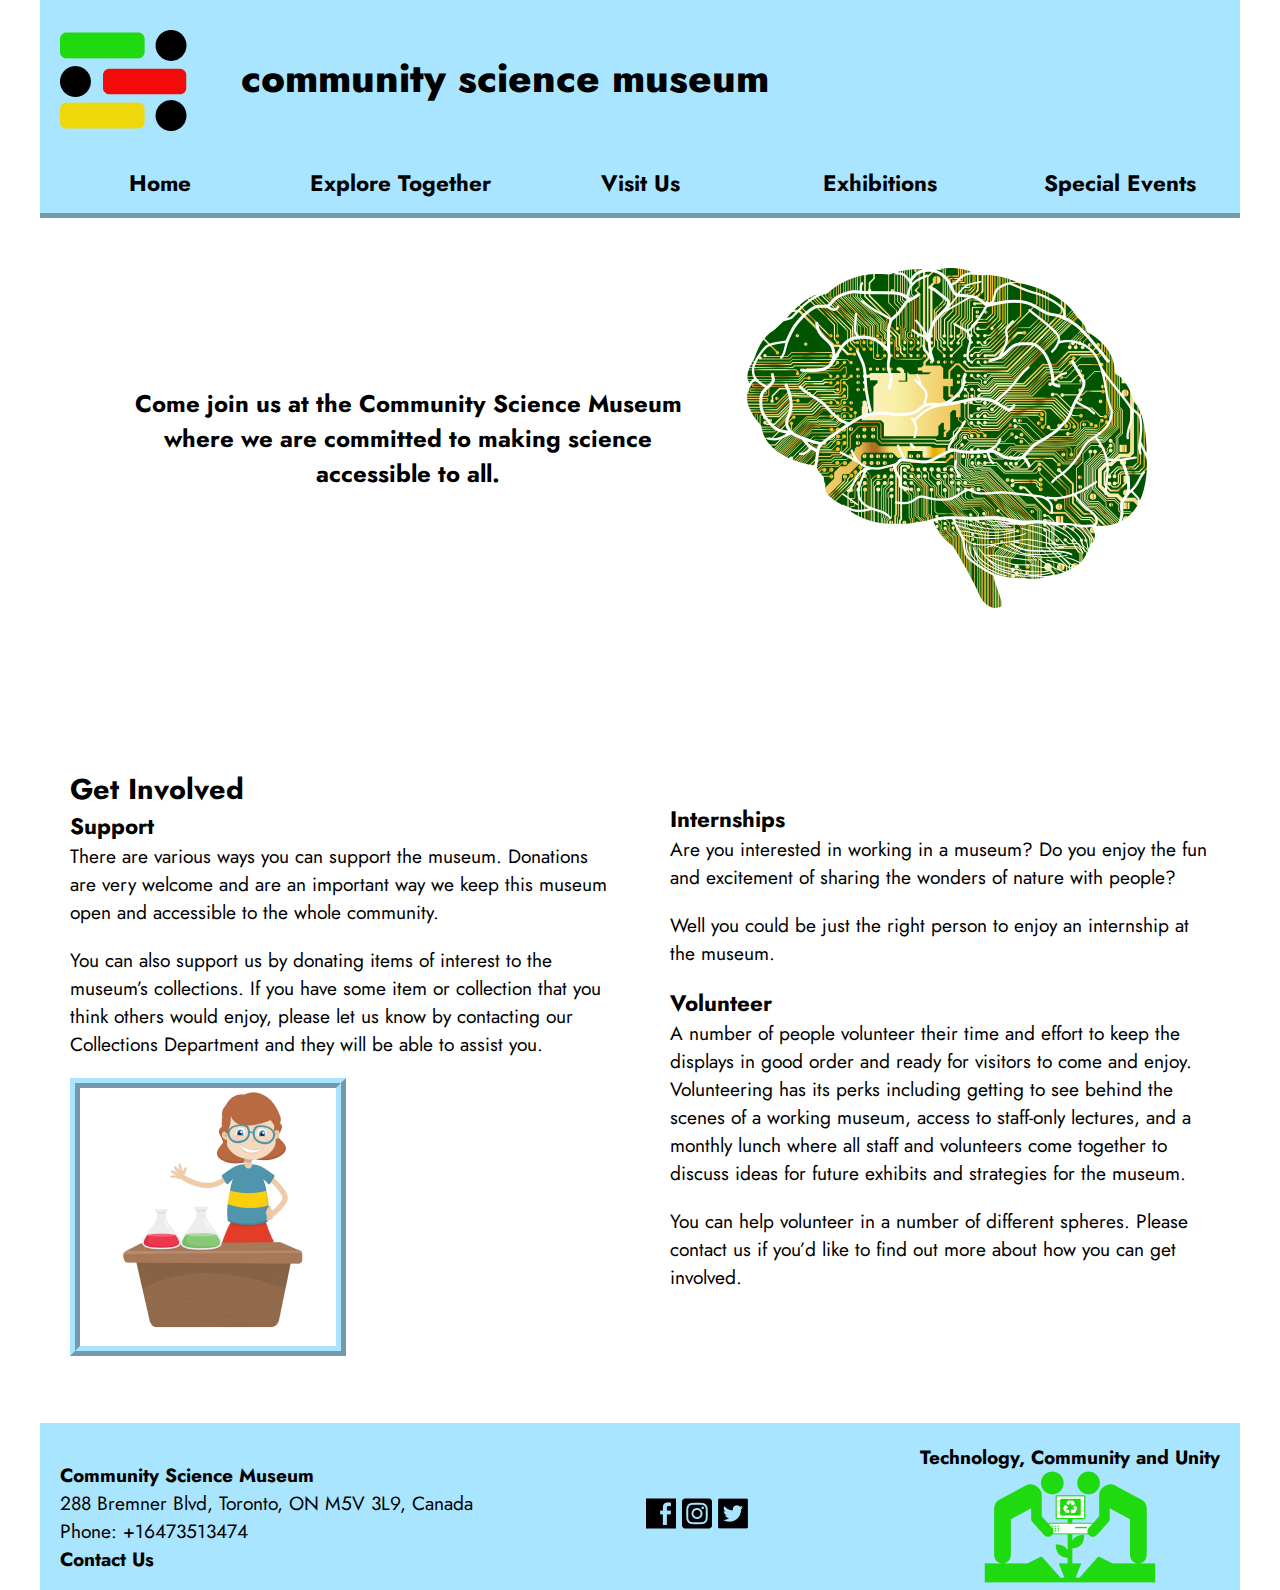
<file: index.html>
<!DOCTYPE html>
<html lang="en">

<head>
  <meta charset="UTF-8">
  <meta http-equiv="X-UA-Compatible" content="IE=edge">
  <meta name="viewport" content="width=device-width, initial-scale=1.0">
  <meta name="description" content="Welcome to the Community Science Museum">
  <link rel="preconnect" href="https://fonts.googleapis.com">
  <link rel="preconnect" href="https://fonts.gstatic.com" crossorigin>
  <link href="https://fonts.googleapis.com/css2?family=Jost:wght@400;700;800&display=swap" rel="stylesheet">
  <link rel="shortcut icon" href="./images/favicon.ico.png" type="image/x-icon">
  <link rel="stylesheet" href="style.css">
  <title>Welcome To The Community Science Museum</title>
</head>

<body>
  <header>
    <div class="grid">
      <a class="header-logo" href="./index.html"><img src="./images/logo-mobile.png"
          alt="main community science museum logo">
      </a>
      <a href="./index.html">
        <div>
          <h1 class="header-text">
            community
            science
            museum
          </h1>
        </div>
      </a>
    </div>
    <nav class="nav-link">
      <a href="./index.html" class="desktop">
        <h3>Home</h3><img src="./images/Right-arrow-green.png" alt="green right arrow icon" class="icon">
      </a>

      <a href="./html/explore.html" class="mobile">
        <h3>Explore Together</h3><img src="./images/Right-arrow-green.png" alt="green right arrow icon" class="icon">
      </a>

      <a href="./html/visit.html" class="mobile">
        <h3>Visit Us</h3><img src="./images/Right-arrow-green.png" alt="green right arrow icon" class="icon">
      </a>

      <a href="./html/exhibitions.html" class="desktop">
        <h3>Exhibitions</h3><img src="./images/Right-arrow-green.png" alt="green right arrow icon" class="icon">
      </a>

      <a href="./html/specialevents.html" class="desktop">
        <h3>Special Events</h3><img src="./images/Right-arrow-green.png" alt="green right arrow icon" class="icon">
      </a>

    </nav>
  </header>
  <!-- Mobile content -->
  <section class="mobile-content">
    <section class="content tick-boxes">
      <section class="top-section">
        <p>Come join us at the Community Science Museum where we are committed to making science accessible to all.
        </p>
      </section>
      <div class="big-tick">
        <a href="./html/join.html"><img src="./images/tick-green-large.png" alt="Green tick icon">
          <h3>join the fun</h3>
        </a>
      </div>
      <div class="red-tick">
        <a href="./html/specialevents.html">
          <h3>Special event and exhibitions</h3><img src="./images/tick-red-large.png" alt="Red tick icon">
        </a>
      </div>
      <div class="big-tick">
        <a href="./html/exhibitions.html"><img src="./images/tick-yellow-large.png" alt="Yellow tick icon">
          <h3>Exhibitions</h3>
        </a>
      </div>
      <div class="teacher">
        <img src="./images/mobile-index-teacher.png" alt="picture of a teacher with glasses smiling">
      </div>
    </section>
  </section>

  <!-- Large tablet, laptop and desktop content -->

  <section class="top-section-desktop">
    <p>Come join us at the Community Science Museum where we are committed to making science accessible to all.
    </p>
    <img src="./images/desktop-index01.png" alt="Picture of a brain with integrated electrical circuits">
  </section>

  <section class="middle-section-desktop">
    <div class="left-column">
      <h2>Get Involved</h2>
      <h3>Support</h3>
      <p>
        There are various ways you can support the museum. Donations are very welcome and are an important way we keep
        this museum open and accessible to the whole community.
      </p>
      <p>
        You can also support us by donating items of interest to the museum’s collections. If you have some item or
        collection that you think others would enjoy, please let us know by contacting our Collections Department and
        they will be able to assist you.
      </p>
      <img class="picture-desktop" src="./images/mobile-index-teacher.png" alt="Teacher with glasses smiling">
    </div>

    <div class="right-column">
      <h3>Internships</h3>
      <p>
        Are you interested in working in a museum? Do you enjoy the fun and excitement of sharing the wonders of nature
        with people?
      </p>
      <p>
        Well you could be just the right person to enjoy an internship at the museum.
      </p>
      <h3>Volunteer</h3>
      <p>
        A number of people volunteer their time and effort to keep the displays in good order and ready for visitors to
        come and enjoy. Volunteering has its perks including getting to see behind the scenes of a working museum,
        access to staff-only lectures, and a monthly lunch where all staff and volunteers come together to discuss ideas
        for future exhibits and strategies for the museum.
      </p>
      <p>
        You can help volunteer in a number of different spheres. Please contact us if you’d like to find out more about
        how you can get involved.
      </p>
    </div>
  </section>

  <footer class="desktop">
    <div class="footer-left">
      <h4>Community Science Museum</h4>
      <p>288 Bremner Blvd, Toronto, ON M5V 3L9, Canada
      </p>
      <p>Phone: +16473513474</p>
      <a class="footer-email" href="mailto:email@communitysciencemuseum.com">Contact Us</a>
    </div>

    <div class="footer-middle">
      <a href="https://www.facebook.com/"><img src="./images/icon-facebook.png" alt="Facebook icon"></a>
      <a href="https://www.instagram.com/"><img src="./images/icon-instagram.png" alt="Instagram icon"></a>
      <a href="https://twitter.com/"><img src="./images/icon-twitter.png" alt="Twitter icon"></a>


    </div>

    <div class="footer-right">
      <h4>Technology, Community and Unity</h4>
      <img class="footer-right-image" src="../images/footer-unity.png"
        alt="picture of people in unity with technology, nature and each other">
    </div>
  </footer>

</body>

</html>
</file>
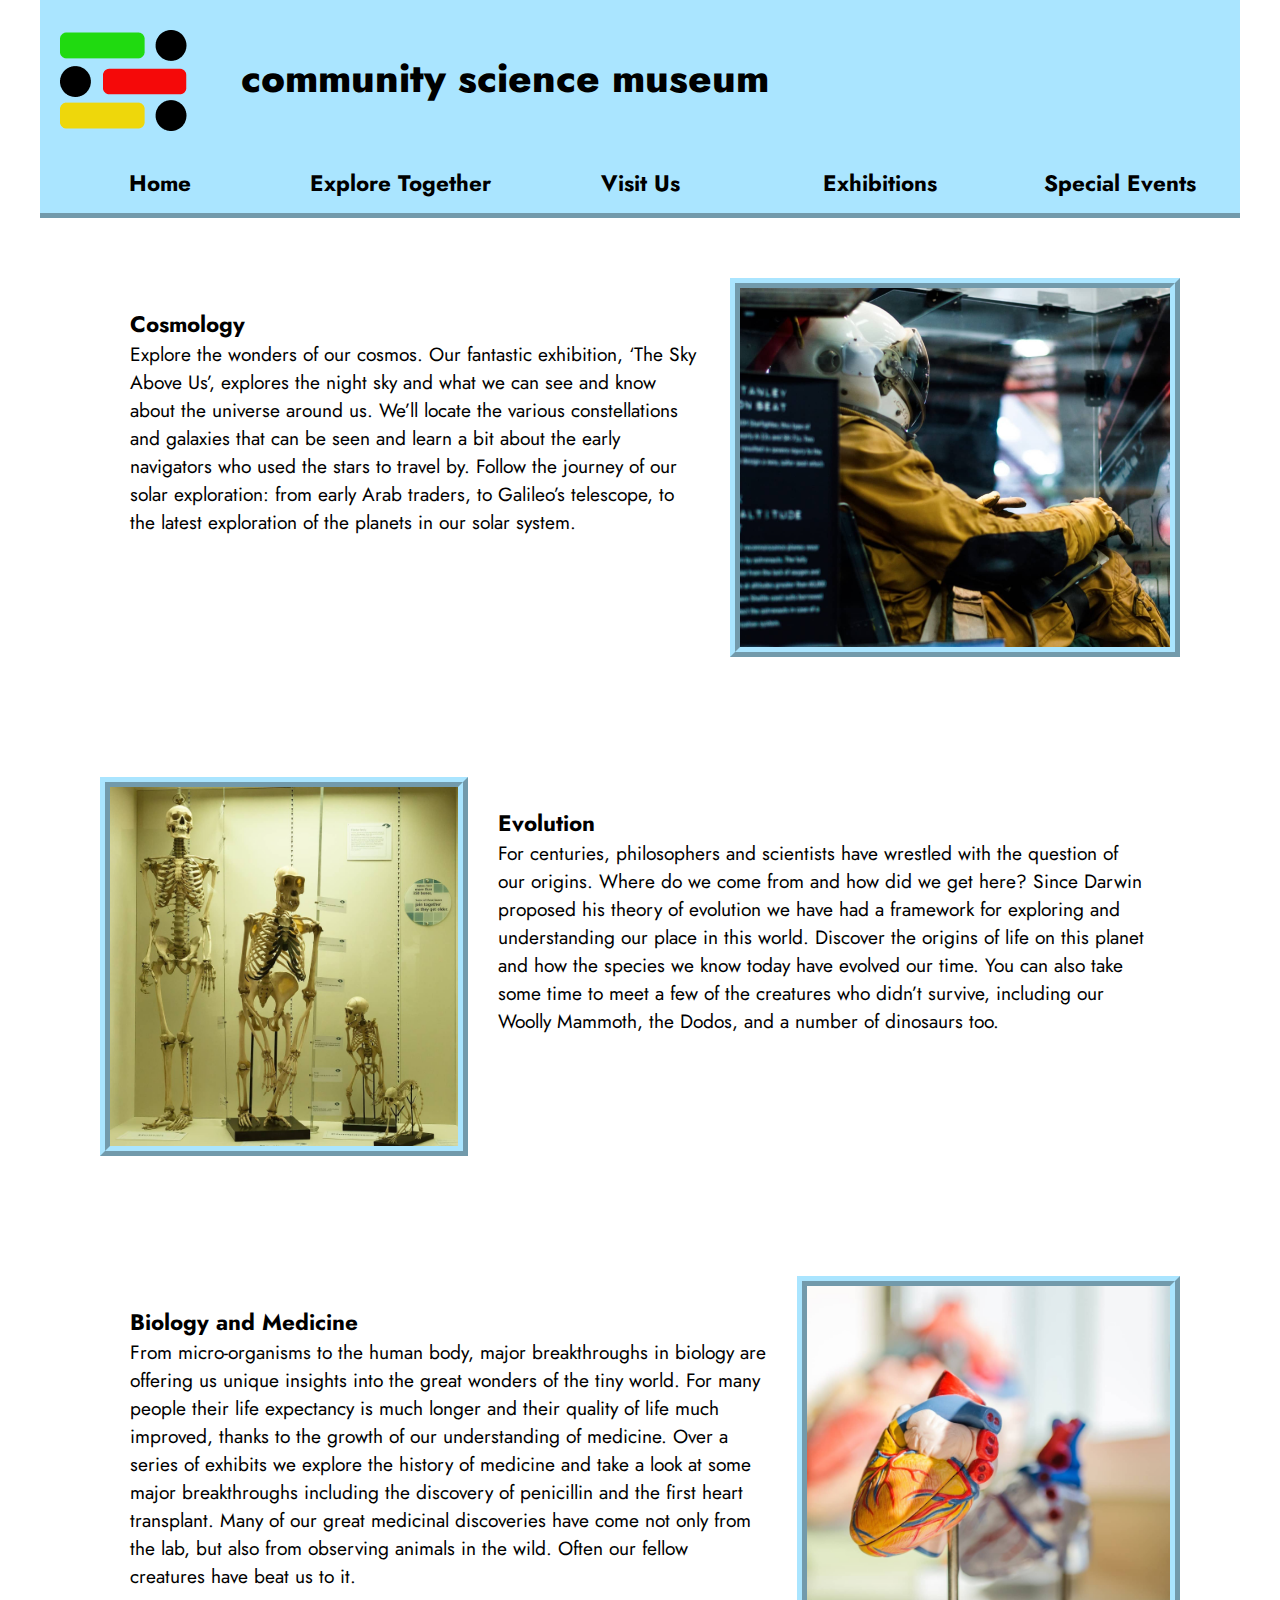
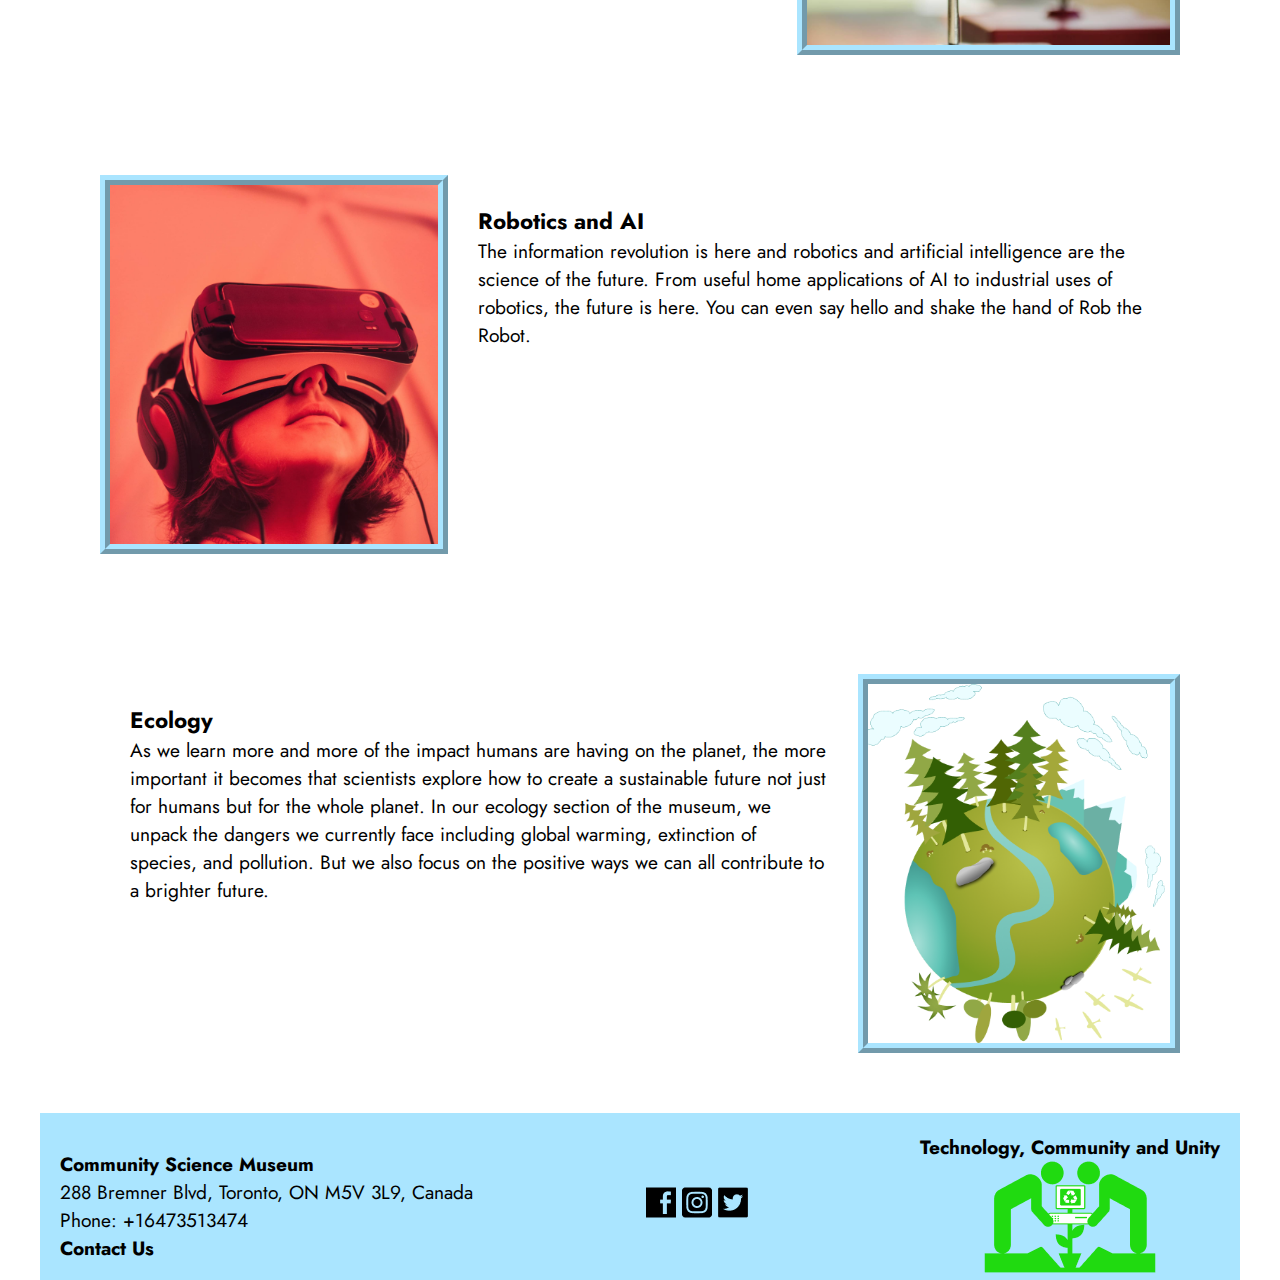
<file: html/exhibitions.html>
<!DOCTYPE html>
<html lang="en">

<head>
  <meta charset="UTF-8">
  <meta http-equiv="X-UA-Compatible" content="IE=edge">
  <meta name="viewport" content="width=device-width, initial-scale=1.0">
  <meta name="description" content="Explore the Community Science Museum">
  <link rel="preconnect" href="https://fonts.googleapis.com">
  <link rel="preconnect" href="https://fonts.gstatic.com" crossorigin>
  <link href="https://fonts.googleapis.com/css2?family=Jost:wght@400;700;800&display=swap" rel="stylesheet">
  <link rel="shortcut icon" href="../images/favicon.ico.png" type="image/x-icon">
  <link rel="stylesheet" href="../style.css">
  <title>Exhibitions At The Community Science Museum</title>
</head>

<body>
  <header>
    <div class="grid">
      <a href="../index.html" class="header-logo"><img src="../images/logo-mobile.png"
          alt="main community science museum logo"></a>
      <a href="../index.html">
        <div>
          <h1 class="header-text">
            community
            science
            museum
          </h1>
        </div>
      </a>
    </div>
    <nav class="nav-link">
      <a href="../index.html" class="desktop">
        <h3>Home</h3><img src="../images/Right-arrow-green.png" alt="green right arrow icon" class="icon">
      </a>
      <a href="./explore.html" class="mobile">
        <h3>Explore Together</h3><img src="../images/Right-arrow-green.png" alt="green right arrow icon" class="icon">
      </a>
      <a href="./visit.html" class="mobile">
        <h3>Visit Us</h3><img src="../images/Right-arrow-green.png" alt="green right arrow icon" class="icon">
      </a>
      <a href="./exhibitions.html" class="desktop">
        <h3>Exhibitions</h3><img src="../images/Right-arrow-green.png" alt="green right arrow icon" class="icon">
      </a>
      <a href="./specialevents.html" class="desktop">
        <h3>Special Events</h3><img src="../images/Right-arrow-green.png" alt="green right arrow icon" class="icon">
      </a>
    </nav>
  </header>
  <section class="mobile-content">
    <section class="tick-boxes">
      <img class="main-image" src="../images/mobile-exhibitions-image01.png" alt="Picture of a skeleton of a Mammoth">
      <div class="big-tick">
        <a href="./join.html"><img src="../images/tick-green-large.png" alt="Green tick icon">
          <h3>join the fun</h3>
        </a>
      </div>
      <div class="red-tick">
        <a href="./specialevents.html">
          <h3>Special events and exhibitions</h3><img src="../images/tick-red-large.png" alt="Red tick icon">
        </a>
      </div>
      <div class="big-tick">
        <a href="./exhibitions.html"><img src="../images/tick-yellow-large.png" alt="Yellow tick icon">
          <h3>Exhibitions</h3>
        </a>
      </div>
    </section>

    <h2 class="article-title">Exhibitions</h2>
    <img class="article-image" src="../images/mobile-exhibitions-image02.png"
      alt="Picture of a astronaut in a space rocket seat">

    <section class="article-content">
      <div>
        <h3>Cosmology</h3>
        <p>
          Explore the wonders of our cosmos.
          Our fantastic exhibition, ‘The Sky Above Us’, explores the night sky and what we can see and know about the
          universe around us.
          We’ll locate the various constellations and galaxies that can be seen and learn a bit about the early
          navigators
          who used the stars to travel by.
          Follow the journey of our solar exploration: from early Arab traders, to Galileo’s telescope, to the latest
          exploration of the planets in our solar system.
        </p>
      </div>
    </section>

    <img class="article-image" src="../images/mobile-exhibitions-image03.png"
      alt="Picture of four skeletons on display">

    <section class="article-content">
      <div>
        <h3>Evolution</h3>
        <p>
          For centuries, philosophers and scientists have wrestled with the question of our origins.
          Where do we come from and how did we get here? Since Darwin proposed his theory of evolution we have had a
          framework for exploring and understanding our place in this world.
          Discover the origins of life on this planet and how the species we know today have evolved our time. You can
          also take some time to meet a few of the creatures who didn’t survive, including our Woolly Mammoth, the
          Dodos,
          and a number of dinosaurs too.

        </p>
      </div>
    </section>

    <img class="article-image" src="../images/mobile-exhibitions-image04.png"
      alt="Picture of a anatomical correct heart">

    <section class="article-content">
      <div>
        <h3>Biology and Medicine</h3>
        <p>
          From micro-organisms to the human body, major breakthroughs in biology are offering us unique insights into
          the
          great wonders of the tiny world.
          For many people their life expectancy is much longer and their quality of life much improved, thanks to the
          growth of our understanding of medicine. Over a series of exhibits we explore the history of medicine and take
          a
          look at some major breakthroughs including the discovery of penicillin and the first heart transplant.
          Many of our great medicinal discoveries have come not only from the lab, but also from observing animals in
          the
          wild.
          Often our fellow creatures have beat us to it.
        </p>
      </div>
    </section>

    <img class="article-image" src="../images/mobile-exhibitions-image05.png"
      alt="Picture of a young person wearing VR goggles">

    <section class="article-content">
      <div>
        <h3>Robotics and AI</h3>
        <p>
          The information revolution is here and robotics and artificial intelligence are the science of the future.
          From
          useful home applications of AI to industrial uses of robotics, the future is here.
          You can even say hello and shake the hand of Rob the Robot.
        </p>
      </div>
    </section>

    <img class="article-image" src="../images/mobile-exhibitions-image06.svg"
      alt="Picture of earth with mountains, a lake and a river, rocks and trees">

    <section class="article-content">
      <div>
        <h3>Ecology</h3>
        <p>
          As we learn more and more of the impact humans are having on the planet, the more important it becomes that
          scientists explore how to create a sustainable future not just for humans but for the whole planet.
          In our ecology section of the museum, we unpack the dangers we currently face including global warming,
          extinction of species, and pollution.
          But we also focus on the positive ways we can all contribute to a brighter future.
        </p>
      </div>
    </section>
  </section>
  <section class="flex-display-articles">
    <div class="flex-display-text">
      <h3>Cosmology</h3>
      <p>
        Explore the wonders of our cosmos.
        Our fantastic exhibition, ‘The Sky Above Us’, explores the night sky and what we can see and know about the
        universe around us.
        We’ll locate the various constellations and galaxies that can be seen and learn a bit about the early navigators
        who used the stars to travel by.
        Follow the journey of our solar exploration: from early Arab traders, to Galileo’s telescope, to the latest
        exploration of the planets in our solar system.
      </p>
    </div>
    <img class="flex-display-image" src="../images/mobile-exhibitions-image02.png"
      alt="Picture of a astronaut in a space rocket seat">
  </section>
  <section class="flex-display-articles">
    <div class="flex-display-text">
      <h3>Evolution</h3>
      <p>
        For centuries, philosophers and scientists have wrestled with the question of our origins.
        Where do we come from and how did we get here? Since Darwin proposed his theory of evolution we have had a
        framework for exploring and understanding our place in this world.
        Discover the origins of life on this planet and how the species we know today have evolved our time. You can
        also take some time to meet a few of the creatures who didn’t survive, including our Woolly Mammoth, the Dodos,
        and a number of dinosaurs too.
      </p>
    </div>
    <img class="flex-display-image" src="../images/mobile-exhibitions-image03.png"
      alt="Picture of four skeletons on display">
  </section>
  <section class="flex-display-articles">
    <div class="flex-display-text">
      <h3>Biology and Medicine</h3>
      <p>
        From micro-organisms to the human body, major breakthroughs in biology are offering us unique insights into the
        great wonders of the tiny world.
        For many people their life expectancy is much longer and their quality of life much improved, thanks to the
        growth of our understanding of medicine. Over a series of exhibits we explore the history of medicine and take a
        look at some major breakthroughs including the discovery of penicillin and the first heart transplant.
        Many of our great medicinal discoveries have come not only from the lab, but also from observing animals in the
        wild.
        Often our fellow creatures have beat us to it.
      </p>
    </div>
    <img class="flex-display-image" src="../images/mobile-exhibitions-image04.png"
      alt="Picture of a anatomical correct heart">
  </section>
  <section class="flex-display-articles">
    <div class="flex-display-text">
      <h3>Robotics and AI</h3>
      <p>
        The information revolution is here and robotics and artificial intelligence are the science of the future. From
        useful home applications of AI to industrial uses of robotics, the future is here.
        You can even say hello and shake the hand of Rob the Robot.
      </p>
    </div>
    <img class="flex-display-image" src="../images/mobile-exhibitions-image05.png"
      alt="Picture of a young person wearing VR goggles">
  </section>
  <section class="flex-display-articles">
    <div class="flex-display-text">
      <h3>Ecology</h3>
      <p>
        As we learn more and more of the impact humans are having on the planet, the more important it becomes that
        scientists explore how to create a sustainable future not just for humans but for the whole planet.
        In our ecology section of the museum, we unpack the dangers we currently face including global warming,
        extinction of species, and pollution.
        But we also focus on the positive ways we can all contribute to a brighter future.
      </p>
    </div>
    <img class="flex-display-image" src="../images/mobile-exhibitions-image06.png"
      alt="Picture of earth with mountains, a lake and a river and some trees">
  </section>
  <footer class="desktop">
    <div class="footer-left">
      <h4>Community Science Museum</h4>
      <p>288 Bremner Blvd, Toronto, ON M5V 3L9, Canada
      </p>
      <p>Phone: +16473513474</p>
      <a class="footer-email" href="mailto:email@communitysciencemuseum.com">Contact Us</a>
    </div>

    <div class="footer-middle">
      <a href="https://www.facebook.com/"><img src="../images/icon-facebook.png" alt="Facebook icon"></a>
      <a href="https://www.instagram.com/"><img src="../images/icon-instagram.png" alt="Instagram icon"></a>
      <a href="https://twitter.com/"><img src="../images/icon-twitter.png" alt="Twitter icon"></a>


    </div>

    <div class="footer-right">
      <h4>Technology, Community and Unity</h4>
      <img class="footer-right-image" src="../images/footer-unity.png"
        alt="picture of people in unity with technology, nature and each other">
    </div>
  </footer>
</body>

</html>
</file>
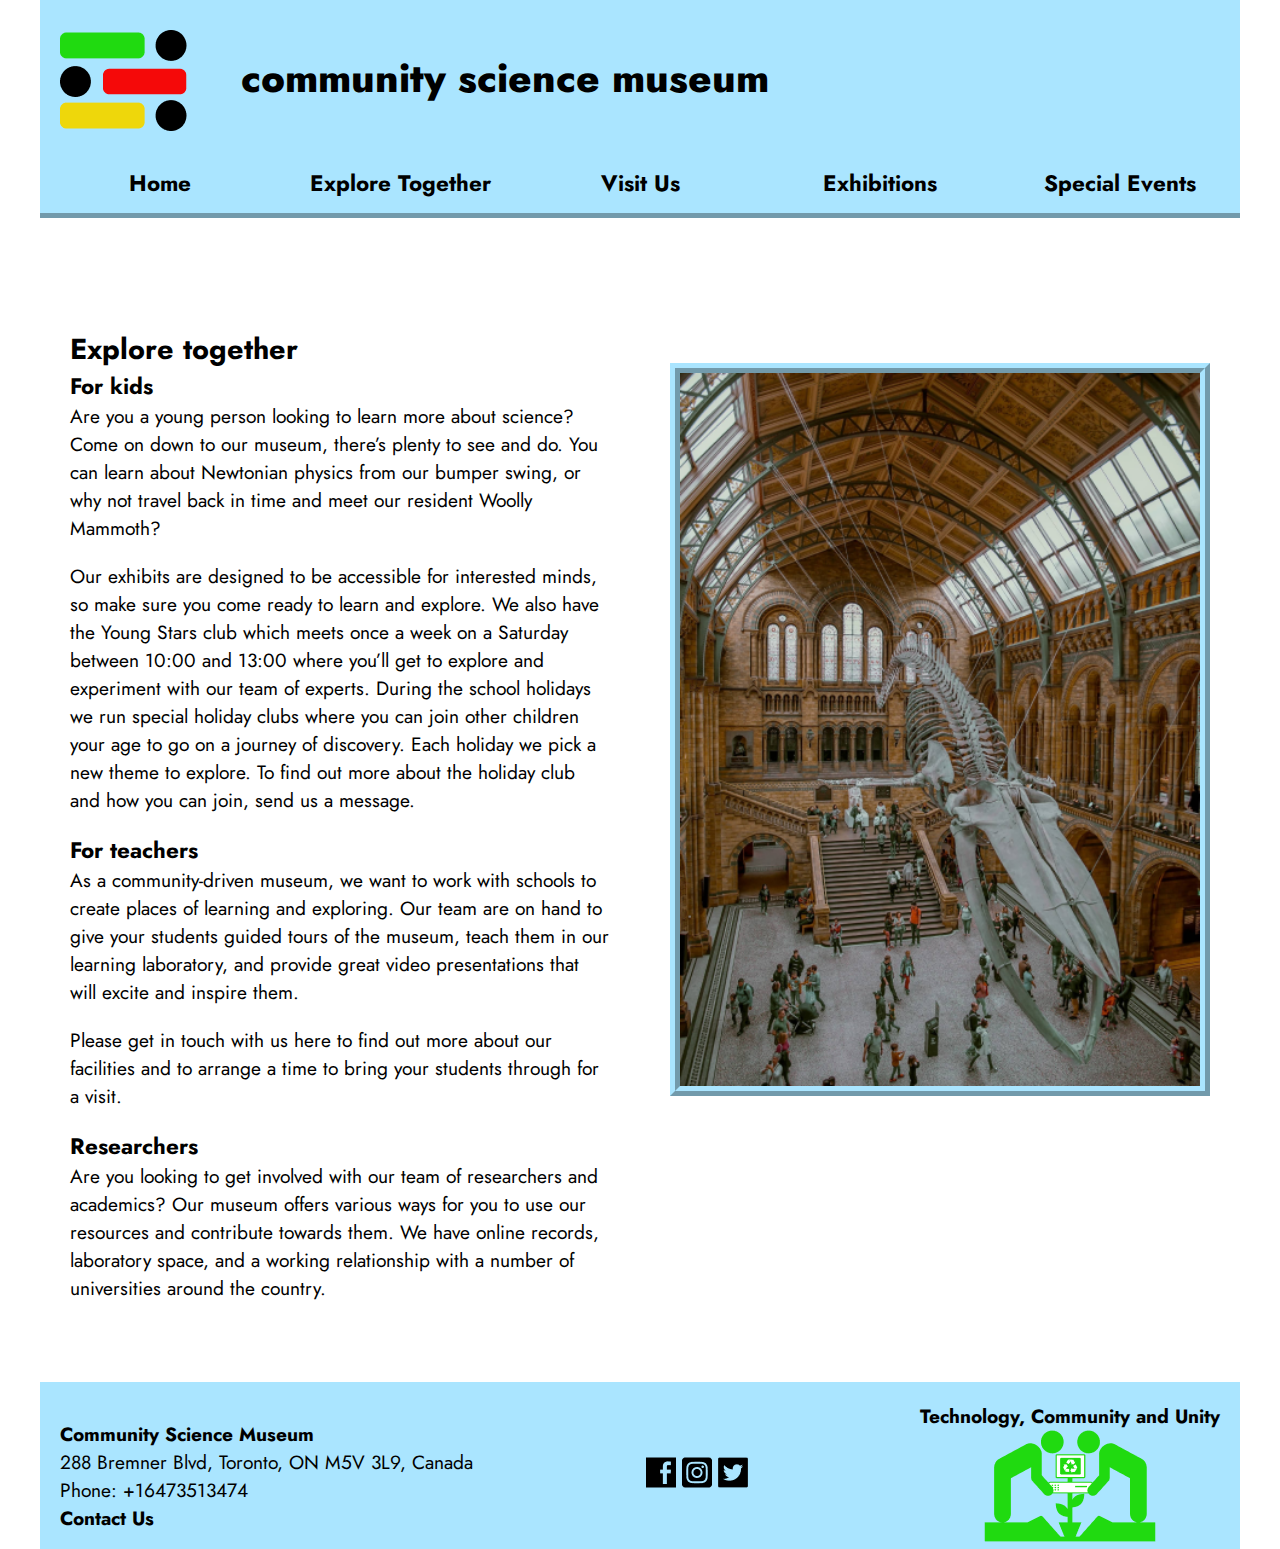
<file: html/explore.html>
<!DOCTYPE html>
<html lang="en">

<head>
  <meta charset="UTF-8">
  <meta http-equiv="X-UA-Compatible" content="IE=edge">
  <meta name="viewport" content="width=device-width, initial-scale=1.0">
  <meta name="description" content="Explore the Community Science Museum">
  <link rel="preconnect" href="https://fonts.googleapis.com">
  <link rel="preconnect" href="https://fonts.gstatic.com" crossorigin>
  <link href="https://fonts.googleapis.com/css2?family=Jost:wght@400;700;800&display=swap" rel="stylesheet">
  <link rel="shortcut icon" href="../images/favicon.ico.png" type="image/x-icon">
  <link rel="stylesheet" href="../style.css">
  <title>Explore The Community Science Museum</title>
</head>

<body>
  <header>
    <div class="grid">
      <a href="../index.html" class="header-logo"><img src="../images/logo-mobile.png"
          alt="main community science museum logo"></a>
      <a href="../index.html">
        <div>
          <h1 class="header-text">
            community
            science
            museum
          </h1>
        </div>
      </a>
    </div>
    <nav class="nav-link">
      <a href="../index.html" class="desktop">
        <h3>Home</h3><img src="../images/Right-arrow-green.png" alt="green right arrow icon" class="icon">
      </a>
      <a href="./explore.html" class="mobile">
        <h3>Explore Together</h3><img src="../images/Right-arrow-green.png" alt="green right arrow icon" class="icon">
      </a>
      <a href="./visit.html" class="mobile">
        <h3>Visit Us</h3><img src="../images/Right-arrow-green.png" alt="green right arrow icon" class="icon">
      </a>
      <a href="./exhibitions.html" class="desktop">
        <h3>Exhibitions</h3><img src="../images/Right-arrow-green.png" alt="green right arrow icon" class="icon">
      </a>
      <a href="./specialevents.html" class="desktop">
        <h3>Special Events</h3><img src="../images/Right-arrow-green.png" alt="green right arrow icon" class="icon">
      </a>
    </nav>
  </header>
  <section class="mobile-content">
    <section class="tick-boxes">
      <img class="main-image" src="../images/mobile-explore-image.png"
        alt="Overview over a museum interior with a skeleton of a dinosaur">
      <div class="big-tick">
        <a href="./join.html"><img src="../images/tick-green-large.png" alt="Green tick icon">
          <h3>join the fun</h3>
        </a>
      </div>
      <div class="red-tick">
        <a href="./specialevents.html">
          <h3>Special events and exhibitions</h3><img src="../images/tick-red-large.png" alt="Red tick icon">
        </a>
      </div>
      <div class="big-tick">
        <a href="./exhibitions.html"><img src="../images/tick-yellow-large.png" alt="Yellow tick icon">
          <h3>Exhibitions</h3>
        </a>
      </div>
    </section>
    <section class="main-content">
      <div>
        <h2>Explore together</h2>
        <h3>For kids</h3>
        <p>
          Are you a young person looking to learn more about science? Come on down to our museum, there’s plenty to see
          and do.
          You can learn about Newtonian physics from our bumper swing, or why not travel back in time and meet our
          resident Woolly Mammoth?
          Our exhibits are designed to be accessible for interested minds, so make sure you come ready to learn and
          explore.
          We also have the Young Stars club which meets once a week on a Saturday between 10:00 and 13:00 where you’ll
          get
          to explore and experiment with our team of experts.
          During the school holidays we run special holiday clubs where you can join other children your age to go on a
          journey of discovery.
          Each holiday we pick a new theme to explore.
          To find out more about the holiday club and how you can join, send us a message.
        </p>
        <h3>For teachers</h3>
        <p>
          As a community-driven museum, we want to work with schools to create places of learning and exploring. Our
          team
          are on hand to give your students guided tours of the museum, teach them in our learning laboratory, and
          provide
          great video presentations that will excite and inspire them.
          Please get in touch with us here to find out more about our facilities and to arrange a time to bring your
          students through for a visit.
        </p>
        <h3>Researchers</h3>
        <p>
          Are you looking to get involved with our team of researchers and academics? Our museum offers various ways for
          you to use our resources and contribute towards them. We have online records, laboratory space, and a working
          relationship with a number of universities around the country.
        </p>
      </div>
    </section>
  </section>

  <!-- Desktop large tablet, laptop and desktop content -->

  <section class="middle-section-desktop">
    <div class="left-explore">
      <h2>Explore together</h2>
      <h3>For kids</h3>
      <p>
        Are you a young person looking to learn more about science? Come on down to our museum, there’s plenty to see
        and do.
        You can learn about Newtonian physics from our bumper swing, or why not travel back in time and meet our
        resident Woolly Mammoth?
      </p>
      <p>
        Our exhibits are designed to be accessible for interested minds, so make sure you come ready to learn and
        explore.
        We also have the Young Stars club which meets once a week on a Saturday between 10:00 and 13:00 where you’ll get
        to explore and experiment with our team of experts.
        During the school holidays we run special holiday clubs where you can join other children your age to go on a
        journey of discovery.
        Each holiday we pick a new theme to explore.
        To find out more about the holiday club and how you can join, send us a message.
      </p>

      <h3>For teachers</h3>
      <p>
        As a community-driven museum, we want to work with schools to create places of learning and exploring. Our team
        are on hand to give your students guided tours of the museum, teach them in our learning laboratory, and provide
        great video presentations that will excite and inspire them.
      </p>
      <p>
        Please get in touch with us here to find out more about our facilities and to arrange a time to bring your
        students through for a visit.

      </p>

      <h3>Researchers</h3>
      <p>
        Are you looking to get involved with our team of researchers and academics? Our museum offers various ways for
        you to use our resources and contribute towards them. We have online records, laboratory space, and a working
        relationship with a number of universities around the country.
      </p>

    </div>

    <div class="right-column">
      <img class="picture-explore" src="../images/desktop-explore-image.png"
        alt="Interior picture of museum with a large dinosaur skeleton">
    </div>
  </section>

  <footer class="desktop">
    <div class="footer-left">
      <h4>Community Science Museum</h4>
      <p>288 Bremner Blvd, Toronto, ON M5V 3L9, Canada
      </p>
      <p>Phone: +16473513474</p>
      <a class="footer-email" href="mailto:email@communitysciencemuseum.com">Contact Us</a>
    </div>

    <div class="footer-middle">
      <a href="https://www.facebook.com/"><img src="../images/icon-facebook.png" alt="Facebook icon"></a>
      <a href="https://www.instagram.com/"><img src="../images/icon-instagram.png" alt="Instagram icon"></a>
      <a href="https://twitter.com/"><img src="../images/icon-twitter.png" alt="Twitter icon"></a>


    </div>

    <div class="footer-right">
      <h4>Technology, Community and Unity</h4>
      <img class="footer-right-image" src="../images/footer-unity.png"
        alt="picture of people in unity with technology, nature and each other">
    </div>
  </footer>
</body>

</html>
</file>
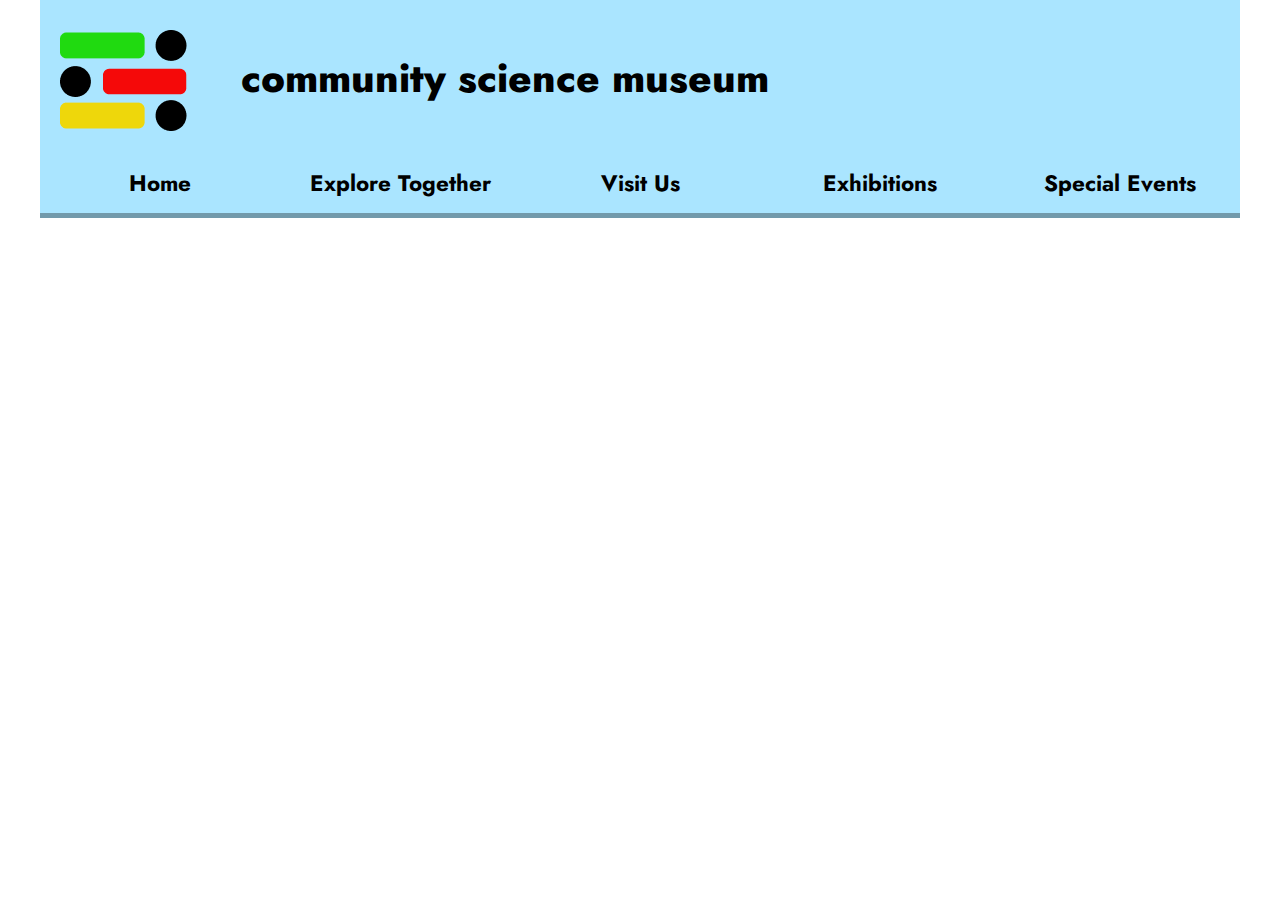
<file: html/join.html>
<!DOCTYPE html>
<html lang="en">

<head>
  <meta charset="UTF-8">
  <meta http-equiv="X-UA-Compatible" content="IE=edge">
  <meta name="viewport" content="width=device-width, initial-scale=1.0">
  <meta name="description" content="Explore the Community Science Museum">
  <link rel="preconnect" href="https://fonts.googleapis.com">
  <link rel="preconnect" href="https://fonts.gstatic.com" crossorigin>
  <link href="https://fonts.googleapis.com/css2?family=Jost:wght@400;700;800&display=swap" rel="stylesheet">
  <link rel="shortcut icon" href="../images/favicon.ico.png" type="image/x-icon">
  <link rel="stylesheet" href="../style.css">
  <title>Join The Community Science Museum</title>
</head>

<body>
  <header>
    <div class="grid">
      <a href="../index.html" class="header-logo"><img src="../images/logo-mobile.png"
          alt="main community science museum logo"></a>
      <a href="../index.html">
        <div>
          <h1 class="header-text">
            community
            science
            museum
          </h1>
        </div>
      </a>
    </div>
    <nav class="nav-link">
      <a href="../index.html" class="desktop">
        <h3>Home</h3><img src="../images/Right-arrow-green.png" alt="green right arrow icon" class="icon">
      </a>
      <a href="./explore.html" class="mobile">
        <h3>Explore Together</h3><img src="../images/Right-arrow-green.png" alt="green right arrow icon" class="icon">
      </a>
      <a href="./visit.html" class="mobile">
        <h3>Visit Us</h3><img src="../images/Right-arrow-green.png" alt="green right arrow icon" class="icon">
      </a>
      <a href="./exhibitions.html" class="desktop">
        <h3>Exhibitions</h3><img src="../images/Right-arrow-green.png" alt="green right arrow icon" class="icon">
      </a>
      <a href="./specialevents.html" class="desktop">
        <h3>Special Events</h3><img src="../images/Right-arrow-green.png" alt="green right arrow icon" class="icon">
      </a>
    </nav>
  </header>

  <section class="mobile-content">
    <section class="tick-boxes">
      <div class="big-tick">
        <a href="./join.html"><img src="../images/tick-green-large.png" alt="Green tick icon">
          <h3>join the fun</h3>
        </a>
      </div>
      <div class="red-tick">
        <a href="./specialevents.html">
          <h3>Special events and exhibitions</h3><img src="../images/tick-red-large.png" alt="Red tick icon">
        </a>
      </div>
      <div class="big-tick">
        <a href="./exhibitions.html"><img src="../images/tick-yellow-large.png" alt="Yellow tick icon">
          <h3>Exhibitions</h3>
        </a>
      </div>
    </section>
    <section class="main-content">
      <div>
        <h2>Get Involved</h2>
        <h3>Support</h3>
        <p>There are various ways you can support the museum. Donations are very welcome and are an important way we
          keep
          this museum open and accessible to the whole community.
          You can also support us by donating items of interest to the museum’s collections. If you have some item or
          collection that you think others would enjoy, please let us know by contacting our Collections Department and
          they will be able to assist you.
        </p>
        <h3>Volunteer</h3>
        <p>
          A number of people volunteer their time and effort to keep the displays in good order and ready for visitors
          to
          come and enjoy. Volunteering has its perks including getting to see behind the scenes of a working museum,
          access to staff-only lectures, and a monthly lunch where all staff and volunteers come together to discuss
          ideas
          for future exhibits and strategies for the museum.
          You can help volunteer in a number of different spheres. Please contact us if you’d like to find out more
          about
          how you can get involved.
        </p>


        <h3>Internships</h3>
        <p>
          Are you interested in working in a museum? Do you enjoy the fun and excitement of sharing the wonders of
          nature
          with people?
          Well you could be just the right person to enjoy an internship at the museum.
          You’ll be learning from a number of different academics and people who are passionate about science and
          sharing
          it with the wider community.
        </p>

      </div>
    </section>
  </section>
</body>

</html>
</file>
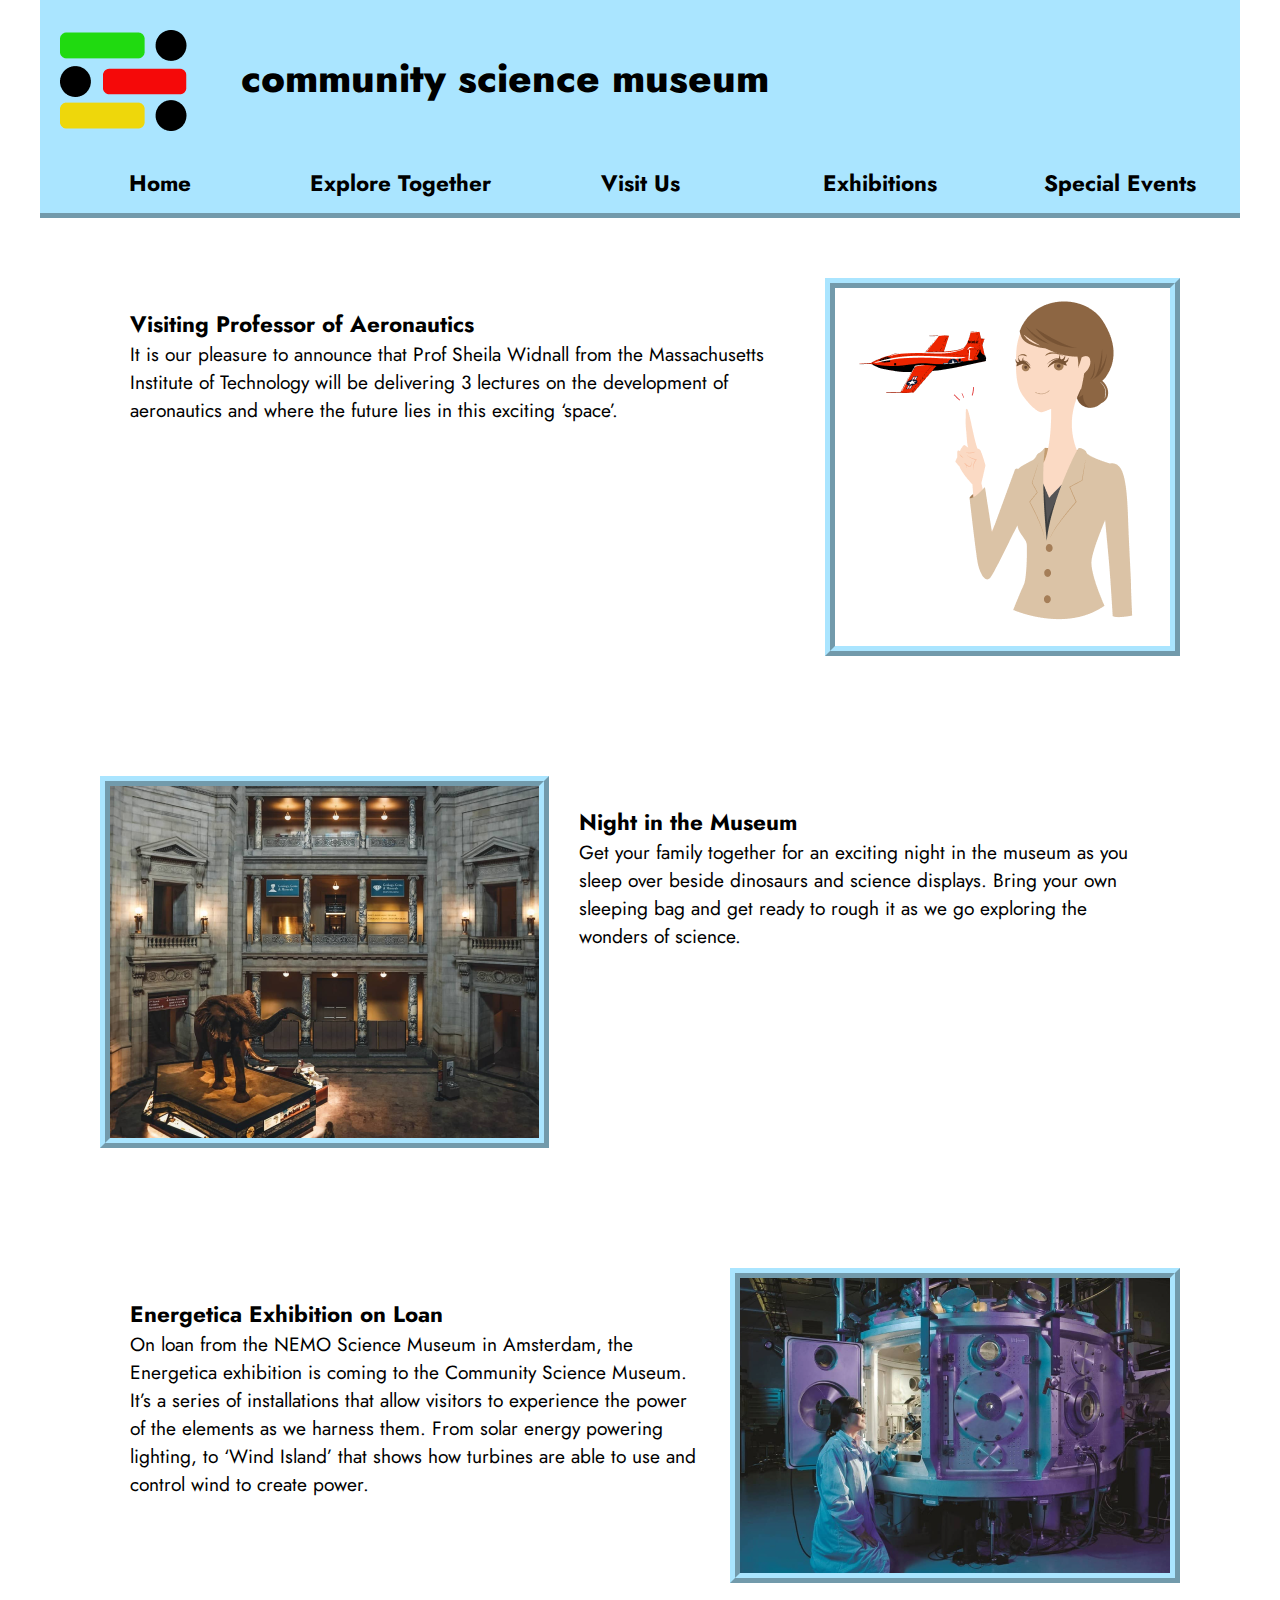
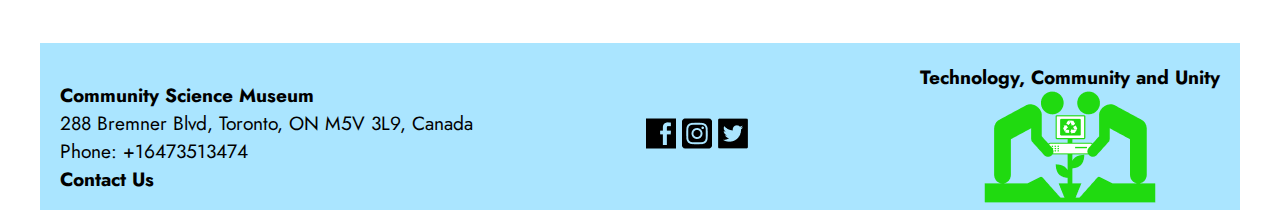
<file: html/specialevents.html>
<!DOCTYPE html>
<html lang="en">

<head>
  <meta charset="UTF-8">
  <meta http-equiv="X-UA-Compatible" content="IE=edge">
  <meta name="viewport" content="width=device-width, initial-scale=1.0">
  <meta name="description" content="Explore the Community Science Museum">
  <link rel="preconnect" href="https://fonts.googleapis.com">
  <link rel="preconnect" href="https://fonts.gstatic.com" crossorigin>
  <link href="https://fonts.googleapis.com/css2?family=Jost:wght@400;700;800&display=swap" rel="stylesheet">
  <link rel="shortcut icon" href="../images/favicon.ico.png" type="image/x-icon">
  <link rel="stylesheet" href="../style.css">
  <title>Special Events Et The Community Science Museum</title>
</head>

<body>
  <header>
    <div class="grid">
      <a href="../index.html" class="header-logo"><img src="../images/logo-mobile.png"
          alt="main community science museum logo"></a>
      <a href="../index.html">
        <div>
          <h1 class="header-text">
            community
            science
            museum
          </h1>
        </div>
      </a>
    </div>
    <nav class="nav-link">
      <a href="../index.html" class="desktop">
        <h3>Home</h3><img src="../images/Right-arrow-green.png" alt="green right arrow icon" class="icon">
      </a>
      <a href="./explore.html" class="mobile">
        <h3>Explore Together</h3><img src="../images/Right-arrow-green.png" alt="green right arrow icon" class="icon">
      </a>
      <a href="./visit.html" class="mobile">
        <h3>Visit Us</h3><img src="../images/Right-arrow-green.png" alt="green right arrow icon" class="icon">
      </a>
      <a href="./exhibitions.html" class="desktop">
        <h3>Exhibitions</h3><img src="../images/Right-arrow-green.png" alt="green right arrow icon" class="icon">
      </a>
      <a href="./specialevents.html" class="desktop">
        <h3>Special Events</h3><img src="../images/Right-arrow-green.png" alt="green right arrow icon" class="icon">
      </a>
    </nav>
  </header>
  <section class="mobile-content">
    <section class="tick-boxes">
      <img class="main-image" src="../images/mobile-special-events-image01.png"
        alt="Picture of a teenager painting with VR goggles">
      <div class="big-tick">
        <a href="./join.html"><img src="../images/tick-green-large.png" alt="Green tick icon">
          <h3>join the fun</h3>
        </a>
      </div>
      <div class="red-tick">
        <a href="./specialevents.html">
          <h3>Special events and exhibitions</h3><img src="../images/tick-red-large.png" alt="Red tick icon">
        </a>
      </div>
      <div class="big-tick">
        <a href="./exhibitions.html"><img src="../images/tick-yellow-large.png" alt="Yellow tick icon">
          <h3>Exhibitions</h3>
        </a>
      </div>
    </section>

    <h2 class="article-title">News</h2>
    <img class="article-image" src="../images/mobile-special-events-image02.png"
      alt="Picture of a woman pointing at a airplane">

    <section class="article-content">
      <div>
        <h3>Visiting Professor of Aeronautics</h3>
        <p>
          It is our pleasure to announce that Prof Sheila Widnall from the Massachusetts Institute of Technology will be
          delivering 3 lectures on the development of aeronautics and where the future lies in this exciting ‘space’.
        </p>
      </div>
    </section>

    <img class="article-image" src="../images/mobile-special-events-image03.png"
      alt="Picture of a museum interior at night">

    <section class="article-content">
      <div>
        <h3>Night in the Museum</h3>
        <p>
          Get your family together for an exciting night in the museum as you sleep over beside dinosaurs and science
          displays. Bring your own sleeping bag and get ready to rough it as we go exploring the wonders of science.
        </p>
      </div>
    </section>

    <img class="article-image" src="../images/mobile-special-events-image04.png"
      alt="Picture of a person on front of a high tech pressurechamber ">

    <section class="article-content">
      <div>
        <h3>Energetica Exhibition on Loan</h3>
        <p>
          On loan from the NEMO Science Museum in Amsterdam, the Energetica exhibition is coming to the Community
          Science
          Museum.
          It’s a series of installations that allow visitors to experience the power of the elements as we harness them.
          From solar energy powering lighting, to ‘Wind Island’ that shows how turbines are able to use and control wind
          to create power.
        </p>
      </div>
    </section>
  </section>

  <section class="flex-display-articles">
    <div class="flex-display-text">
      <h3>Visiting Professor of Aeronautics</h3>
      <p>
        It is our pleasure to announce that Prof Sheila Widnall from the Massachusetts Institute of Technology will be
        delivering 3 lectures on the development of aeronautics and where the future lies in this exciting ‘space’.
      </p>
    </div>
    <img class="flex-display-image" src="../images/mobile-special-events-image02.png"
      alt="Picture of a businesswoman pointing at a airplane">
  </section>
  <section class="flex-display-articles">
    <div class="flex-display-text">
      <h3>Night in the Museum</h3>
      <p>
        Get your family together for an exciting night in the museum as you sleep over beside dinosaurs and science
        displays. Bring your own sleeping bag and get ready to rough it as we go exploring the wonders of science.
      </p>
    </div>
    <img class="flex-display-image" src="../images/mobile-special-events-image03.png"
      alt="Interior picture of a museum at night">
  </section>
  <section class="flex-display-articles">
    <div class="flex-display-text">
      <h3>Energetica Exhibition on Loan</h3>
      <p>
        On loan from the NEMO Science Museum in Amsterdam, the Energetica exhibition is coming to the Community Science
        Museum.
        It’s a series of installations that allow visitors to experience the power of the elements as we harness them.
        From solar energy powering lighting, to ‘Wind Island’ that shows how turbines are able to use and control wind
        to create power.
      </p>
    </div>
    <img class="flex-display-image" src="../images/mobile-special-events-image04.png"
      alt="Picture of a anatomical correct heart">
  </section>

  <footer class="desktop">
    <div class="footer-left">
      <h4>Community Science Museum</h4>
      <p>288 Bremner Blvd, Toronto, ON M5V 3L9, Canada
      </p>
      <p>Phone: +16473513474</p>
      <a class="footer-email" href="mailto:email@communitysciencemuseum.com">Contact Us</a>
    </div>

    <div class="footer-middle">
      <a href="https://www.facebook.com/"><img src="../images/icon-facebook.png" alt="Facebook icon"></a>
      <a href="https://www.instagram.com/"><img src="../images/icon-instagram.png" alt="Instagram icon"></a>
      <a href="https://twitter.com/"><img src="../images/icon-twitter.png" alt="Twitter icon"></a>


    </div>

    <div class="footer-right">
      <h4>Technology, Community and Unity</h4>
      <img class="footer-right-image" src="../images/footer-unity.png"
        alt="picture of people in unity with technology, nature and each other">
    </div>
  </footer>

</body>

</html>
</file>
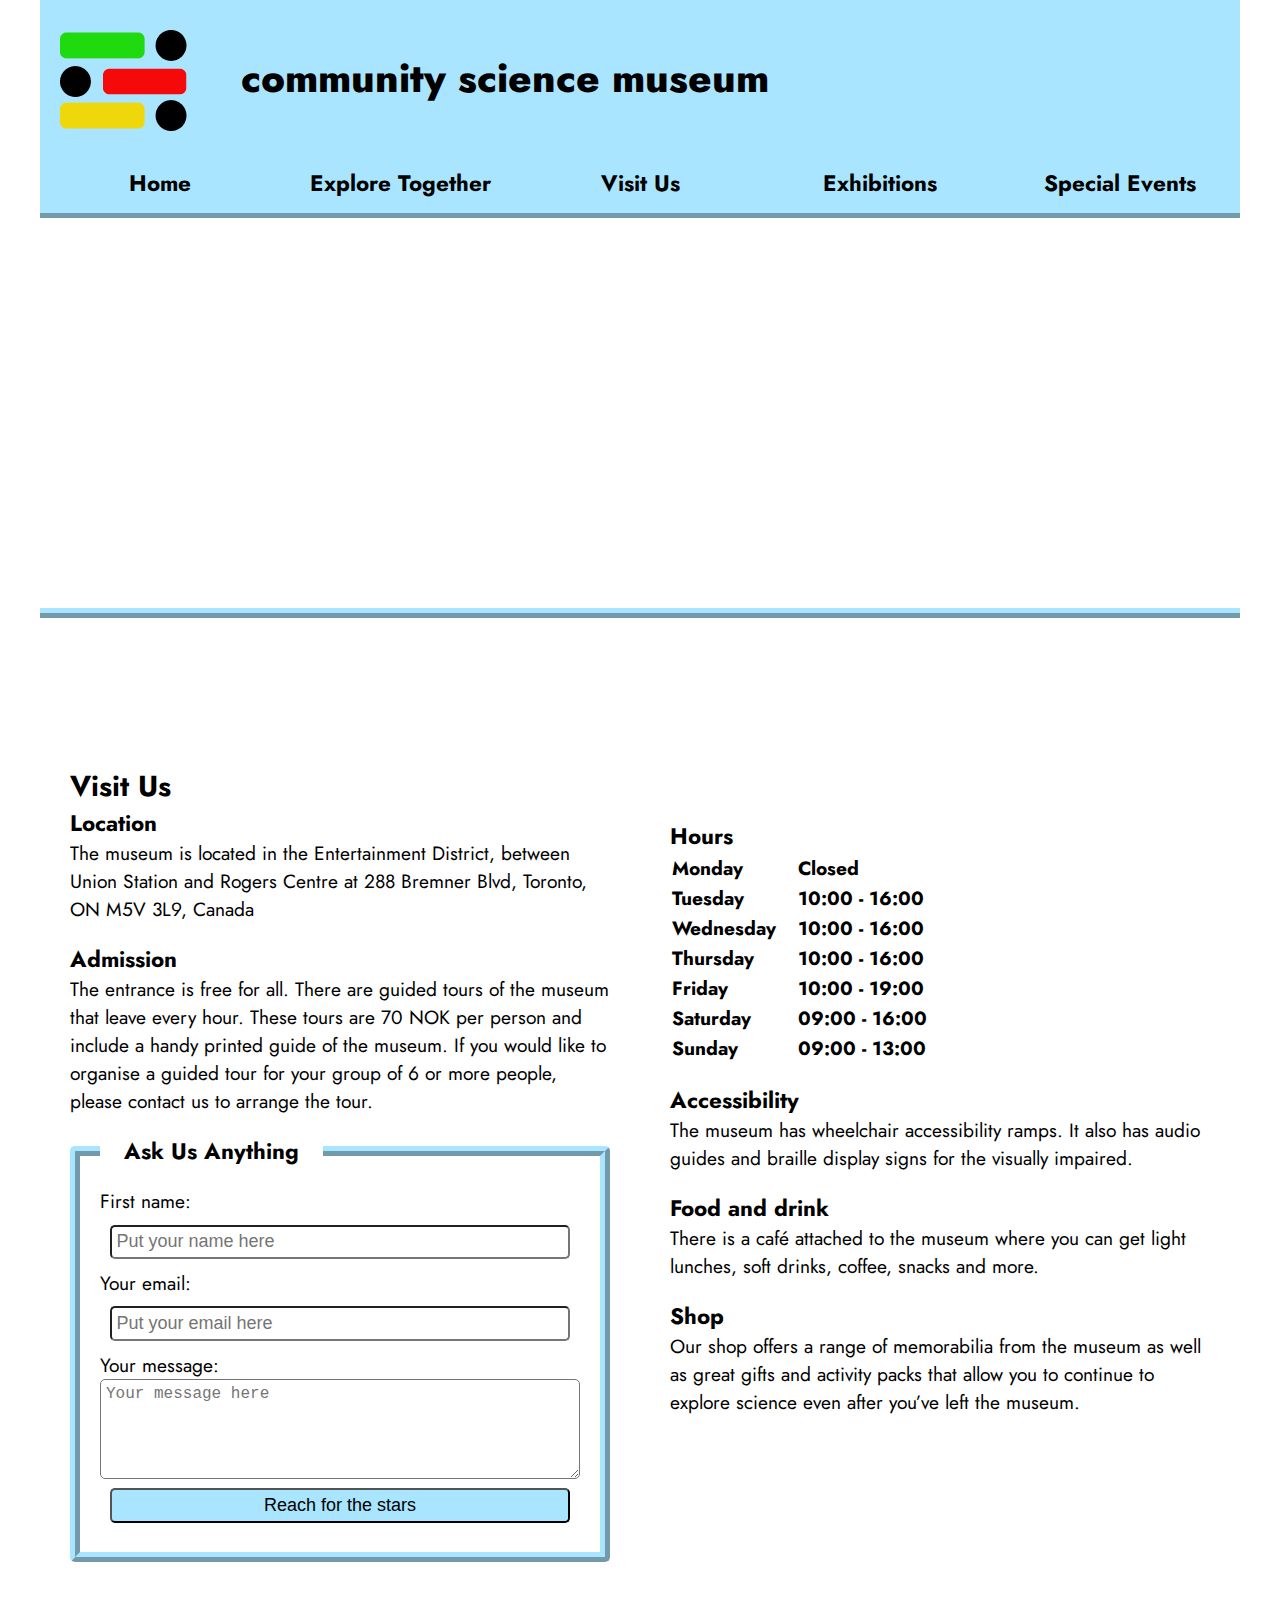
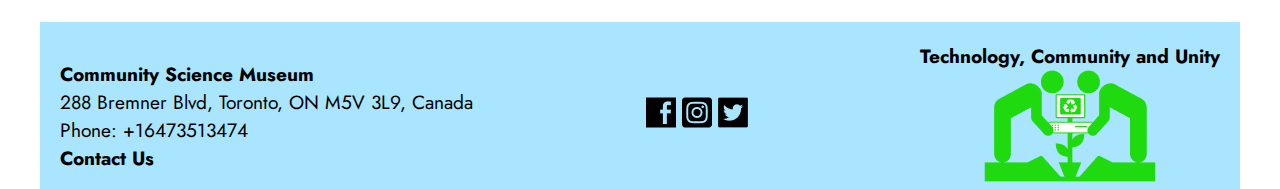
<file: html/visit.html>
<!DOCTYPE html>
<html lang="en">

<head>
  <meta charset="UTF-8">
  <meta http-equiv="X-UA-Compatible" content="IE=edge">
  <meta name="viewport" content="width=device-width, initial-scale=1.0">
  <meta name="description" content="Explore the Community Science Museum">
  <link rel="preconnect" href="https://fonts.googleapis.com">
  <link rel="preconnect" href="https://fonts.gstatic.com" crossorigin>
  <link href="https://fonts.googleapis.com/css2?family=Jost:wght@400;700;800&display=swap" rel="stylesheet">
  <link rel="shortcut icon" href="../images/favicon.ico.png" type="image/x-icon">
  <link rel="stylesheet" href="../style.css">
  <title>Visit The Community Science Museum</title>
</head>

<body>
  <header>
    <div class="grid">
      <a href="../index.html" class="header-logo"><img src="../images/logo-mobile.png"
          alt="main community science museum logo"></a>
      <a href="../index.html">
        <div>
          <h1 class="header-text">
            community
            science
            museum
          </h1>
        </div>
      </a>
    </div>
    <nav class="nav-link">
      <a href="../index.html" class="desktop">
        <h3>Home</h3><img src="../images/Right-arrow-green.png" alt="green right arrow icon" class="icon">
      </a>
      <a href="./explore.html" class="mobile">
        <h3>Explore Together</h3><img src="../images/Right-arrow-green.png" alt="green right arrow icon" class="icon">
      </a>
      <a href="./visit.html" class="mobile">
        <h3>Visit Us</h3><img src="../images/Right-arrow-green.png" alt="green right arrow icon" class="icon">
      </a>
      <a href="./exhibitions.html" class="desktop">
        <h3>Exhibitions</h3><img src="../images/Right-arrow-green.png" alt="green right arrow icon" class="icon">
      </a>
      <a href="./specialevents.html" class="desktop">
        <h3>Special Events</h3><img src="../images/Right-arrow-green.png" alt="green right arrow icon" class="icon">
      </a>
    </nav>
  </header>
  <section class="mobile-content">
    <section class="tick-boxes">
      <div class="map">
        <iframe
          src="https://www.google.com/maps/embed?pb=!1m18!1m12!1m3!1d1443.6388125400006!2d-79.38691037518434!3d43.642391925039625!2m3!1f0!2f0!3f0!3m2!1i1024!2i768!4f13.1!3m3!1m2!1s0x882b34d42aaa90ff%3A0xa3856370c6bf3a18!2s288%20Bremner%20Blvd%2C%20Toronto%2C%20ON%20M5V%203L9%2C%20Canada!5e0!3m2!1sno!2sno!4v1684509333250!5m2!1sno!2sno"></iframe>
      </div>
      <div class="big-tick">
        <a href="./join.html"><img src="../images/tick-green-large.png" alt="Green tick icon">
          <h3>join the fun</h3>
        </a>
      </div>
      <div class="red-tick">
        <a href="./specialevents.html">
          <h3>Special events and exhibitions</h3><img src="../images/tick-red-large.png" alt="Red tick icon">
        </a>
      </div>
      <div class="big-tick">
        <a href="./exhibitions.html"><img src="../images/tick-yellow-large.png" alt="Yellow tick icon">
          <h3>Exhibitions</h3>
        </a>
      </div>
    </section>
    <section class="main-content">
      <div>
        <h2>Visit Us</h2>
        <h3>Location</h3>
        <p>
          The museum is located in the Entertainment District, between Union Station and Rogers Centre at
          288 Bremner Blvd, Toronto, ON M5V 3L9, Canada
        </p>
        <h3>Admission</h3>
        <p>
          The entrance is free for all.
          There are guided tours of the museum that leave every hour. These tours are 70 NOK per person and include a
          handy printed guide of the museum.
          If you would like to organise a guided tour for your group of 6 or more people, please contact us to arrange
          the
          tour.
        </p>

        <form>
          <fieldset>
            <legend>
              <h3>Ask Us Anything</h3>
            </legend>
            <label for="fname">First name:</label>
            <input type="text" id="fname" name="fname" placeholder="Put your name here">
            <label for="email">Your email:</label>
            <input type="email" id="email" name="email" placeholder="Put your email here">
            <label for="message">Your message:</label>
            <textarea name="message" id="message" placeholder="Your message here"></textarea>
            <input type="submit" value="Reach for the stars">
          </fieldset>
        </form>

        <h3 class="table">Hours</h3>
        <table>
          <tr>
            <th>Monday</th>
            <td>Closed</td>
          </tr>
          <tr>
            <th>Tuesday</th>
            <td>10:00 - 16:00</td>
          </tr>
          <tr>
            <th>Wednesday</th>
            <td>10:00 - 16:00</td>
          </tr>
          <tr>
            <th>Thursday</th>
            <td>10:00 - 16:00</td>
          </tr>
          <tr>
            <th>Friday</th>
            <td>10:00 - 19:00</td>
          </tr>
          <tr>
            <th>Saturday</th>
            <td>09:00 - 16:00</td>
          </tr>
          <tr>
            <th>Sunday</th>
            <td>09:00 - 13:00</td>
          </tr>
        </table>

        <h3>Accessibility</h3>
        <p>
          The museum has wheelchair accessibility ramps. It also has audio guides and braille display signs for the
          visually impaired.
        </p>
        <h3>Food and drink</h3>
        <p>
          There is a café attached to the museum where you can get light lunches, soft drinks, coffee, snacks and more.
        </p>
        <h3>Shop</h3>
        <p>
          Our shop offers a range of memorabilia from the museum as well as great gifts and activity packs that allow
          you
          to continue to explore science even after you’ve left the museum.
        </p>
      </div>
    </section>
  </section>

  <!-- Desktop large tablet, laptop and desktop content -->
  <div class="map">
    <iframe class="visit"
      src="https://www.google.com/maps/embed?pb=!1m18!1m12!1m3!1d1443.6388125400006!2d-79.38691037518434!3d43.642391925039625!2m3!1f0!2f0!3f0!3m2!1i1024!2i768!4f13.1!3m3!1m2!1s0x882b34d42aaa90ff%3A0xa3856370c6bf3a18!2s288%20Bremner%20Blvd%2C%20Toronto%2C%20ON%20M5V%203L9%2C%20Canada!5e0!3m2!1sno!2sno!4v1684509333250!5m2!1sno!2sno"></iframe>
  </div>

  <section class="middle-section-desktop">
    <div class="left-column">
      <h2>Visit Us</h2>
      <h3>Location</h3>
      <p>
        The museum is located in the Entertainment District, between Union Station and Rogers Centre at
        288 Bremner Blvd, Toronto, ON M5V 3L9, Canada
      </p>
      <h3>Admission</h3>
      <p>
        The entrance is free for all.
        There are guided tours of the museum that leave every hour. These tours are 70 NOK per person and include a
        handy printed guide of the museum.
        If you would like to organise a guided tour for your group of 6 or more people, please contact us to arrange
        the
        tour.
      </p>

      <form>
        <fieldset>
          <legend>
            <h3>Ask Us Anything</h3>
          </legend>
          <label for="fname">First name:</label>
          <input type="text" id="fname1" name="fname" placeholder="Put your name here">
          <label for="email">Your email:</label>
          <input type="email" id="email1" name="email" placeholder="Put your email here">
          <label for="message">Your message:</label>
          <textarea name="message" id="message1" placeholder="Your message here"></textarea>
          <input type="submit" value="Reach for the stars">
        </fieldset>
      </form>

    </div>

    <div class="right-column">
      <h3 class="table">Hours</h3>
      <table>
        <tr>
          <th>Monday</th>
          <td>Closed</td>
        </tr>
        <tr>
          <th>Tuesday</th>
          <td>10:00 - 16:00</td>
        </tr>
        <tr>
          <th>Wednesday</th>
          <td>10:00 - 16:00</td>
        </tr>
        <tr>
          <th>Thursday</th>
          <td>10:00 - 16:00</td>
        </tr>
        <tr>
          <th>Friday</th>
          <td>10:00 - 19:00</td>
        </tr>
        <tr>
          <th>Saturday</th>
          <td>09:00 - 16:00</td>
        </tr>
        <tr>
          <th>Sunday</th>
          <td>09:00 - 13:00</td>
        </tr>
      </table>
      <h3>Accessibility</h3>
      <p>
        The museum has wheelchair accessibility ramps. It also has audio guides and braille display signs for the
        visually impaired.
      </p>
      <h3>Food and drink</h3>
      <p>
        There is a café attached to the museum where you can get light lunches, soft drinks, coffee, snacks and more.
      </p>
      <h3>Shop</h3>
      <p>
        Our shop offers a range of memorabilia from the museum as well as great gifts and activity packs that allow
        you
        to continue to explore science even after you’ve left the museum.
      </p>
    </div>
  </section>

  <footer class="desktop">
    <div class="footer-left">
      <h4>Community Science Museum</h4>
      <p>288 Bremner Blvd, Toronto, ON M5V 3L9, Canada
      </p>
      <p>Phone: +16473513474</p>
      <a class="footer-email" href="mailto:email@communitysciencemuseum.com">Contact Us</a>
    </div>

    <div class="footer-middle">
      <a href="https://www.facebook.com/"><img src="../images/icon-facebook.png" alt="Facebook icon"></a>
      <a href="https://www.instagram.com/"><img src="../images/icon-instagram.png" alt="Instagram icon"></a>
      <a href="https://twitter.com/"><img src="../images/icon-twitter.png" alt="Twitter icon"></a>


    </div>

    <div class="footer-right">
      <h4>Technology, Community and Unity</h4>
      <img class="footer-right-image" src="../images/footer-unity.png"
        alt="picture of people in unity with technology, nature and each other">
    </div>
  </footer>
</body>

</html>
</file>
<file: style.css>
/* variables */
:root {
  --primary: #aae5ff;
  --secondary: #fff;
}

/* reset */
body,
p,
a,
ul,
li {
  margin: 0;
  padding: 0;
  text-decoration: none;
}

li {
  list-style-type: none;
}

*,
*::before,
*::after {
  margin: 0;
  padding: 0;
  box-sizing: border-box;
}

/* base styles (not view specific styles) */
body {
  display: flex;
  flex-direction: column;
  min-height: 100vh;
  max-width: 1200px;
  margin: 0 auto;
  font-family: "Jost", sans-serif;
  color: #000;
  font-weight: 400;
  font-size: 1.2em;
  background-color: var(--primary);
}

header {
  padding-top: 30px;
}
/* logo font "community science museum" */
.header-text {
  max-width: 220px;
  margin-left: 10px;
  font-size: 40px;
  line-height: 90%;
  font-weight: 800;
}

/* Link States /cursor states */
a {
  color: #000;
  font-weight: normal;
}
a:visited {
  color: #000;
  font-weight: normal;
}

a:hover {
  cursor: pointer;
}

/* x-small mobile styles */

@media screen and (max-width: 427px) {
  .header-text {
    display: none;
  }
  .header-logo {
    display: flex;
    justify-content: center;
    margin-right: 20px;
    padding: 0;
  }

  nav.nav-link {
    display: inline-block;
    text-decoration: underline;
  }
  div.big-tick > a > img {
    display: none;
  }
  div.red-tick > a > img {
    display: none;
  }
  div.grid {
    display: block;
  }

  iframe.visit {
    display: none;
  }
}
/* mobile styles */
.grid {
  display: grid;
  grid-template-columns: 1fr 2fr;
  margin-left: 20px;
}

nav {
  display: flex;
}

nav a {
  display: flex;
  align-items: center;
  text-transform: lowercase;
  width: 100%;
  margin-top: 30px;
  margin-left: 10px;
}

nav a img {
  width: 30px;
  margin-left: 5px;
}

nav .desktop {
  display: none;
}

.main-image {
  width: 100%;
  height: 100%;
  padding-bottom: 30px;
  margin: 0 auto;
}

.top-section {
  margin-top: 60px;
  width: 80%;
  margin: 60px auto 40px 30px;
  text-align: left;
  line-height: 40px;
  font-size: 18px;
}

div.big-tick img,
div.red-tick img {
  width: 80px;
  padding-left: 10px;
}

div.big-tick a,
div.red-tick a {
  display: flex;
  justify-content: flex-start;
  margin-left: 20px;
}

div.big-tick h3,
div.red-tick h3 {
  display: inline-block;
  margin-left: 30px;
  margin-top: 40px;
  text-decoration: underline;
  font-weight: 400;
  font-size: 16px;
  text-transform: uppercase;
}

div.red-tick {
  margin-bottom: 20px;
  margin-right: 30px;
  display: flex;
  justify-content: end;
}

div.teacher {
  display: flex;
  justify-content: end;
}

div.teacher img {
  width: 300px;
}

section.tick-boxes {
  max-width: 764px;
  padding: 40px 0;
}

.content {
  background-color: #fff;
}

body section.main-content {
  height: 100dvh;
}

body section.main-content div {
  width: 80%;
  margin: 0 auto;
}

section.main-content h3 {
  margin-bottom: 0px;
}

.article-title,
.article-content {
  width: 80%;
  margin: 0 auto;
  padding-bottom: 20px;
}

.article-image {
  width: 100%;
}

body section.article-content {
  padding-top: 10px;
}

body section.main-content-article div {
  width: 80%;
  margin: 0 auto;
}

section.main-content-article h3 {
  padding: 5px 0;
}

section.main-content-article p {
  padding-bottom: 30px;
}

.map {
  padding-bottom: 30px;
}

iframe {
  width: 100%;
  height: 400px;
  border-style: none;
}

h3.table {
  margin-top: 20px;
}

table {
  text-align: left;
  margin-bottom: 20px;
}

th {
  padding-right: 20px;
}

td {
  font-weight: 700;
}

fieldset {
  border: 10px ridge var(--primary);
  border-radius: 5px;
  display: flex;
  flex-direction: column;
  padding: 20px;
  width: 100%;
}

legend {
  padding: 0% 5%;
}

input {
  font-size: large;
  margin: 2%;
  padding: 1%;
}

input[type="text"],
[type="email"] {
  font-size: large;
  border-radius: 5px;
}
input[type="submit"] {
  font-size: large;
  background-color: var(--primary);
  border-radius: 5px;
}

input:focus,
textarea:focus {
  border-color: var(--primary);
}

textarea[name="message"] {
  width: 100%;
  height: 100px;
  padding: 5px;
  font-size: large;
  border-radius: 5px;
}

/* Hide tablet, laptop and desktop content */
section.top-section-desktop,
.middle-section-desktop,
section.flex-display-articles {
  display: none;
}
footer {
  display: none;
}

/* Hide desktop iFrame on smaller screens */
@media screen and (max-width: 764px) {
  iframe.visit {
    display: none;
  }
}

/* large tablets, laptop & desktop styles */
@media screen and (min-width: 764px) {
  body {
    /* background-image: url(./images/desktop-bg.png);
    background-position: top;
    background-repeat: no-repeat; */
    background-color: var(--secondary);
  }
  header {
    background-color: var(--primary);
    border-bottom: 10px ridge var(--primary);
  }
  .grid {
    display: grid;
    grid-template-columns: 1fr 8fr;
  }
  .header-text {
    margin-top: 30px;
    max-width: 100%;
    margin-left: 50px;
  }
  a.desktop {
    display: flex;
    width: 100%;
  }
  a.mobile,
  a.desktop {
    justify-content: space-evenly;
    width: 100%;
    text-transform: capitalize;
    height: 50px;
    padding: 0px;
    margin: 20px 0px 0px 0px;
  }
  img.icon {
    display: none;
  }

  .picture-desktop {
    border: 10px ridge var(--primary);
  }
  .picture-explore {
    border: 10px ridge var(--primary);
    width: 100%;
  }
  /* Content management styles */
  section.top-section-desktop {
    display: flex;
    padding: 50px 30px;
    justify-content: space-evenly;
  }
  section.top-section-desktop p {
    font-size: 24px;
    font-weight: 700;
    width: 550px;
    text-align: center;
    justify-content: center;
    align-self: center;
  }
  section.middle-section-desktop {
    display: flex;
    padding-top: 50px;
  }
  section.middle-section-desktop p {
    margin-bottom: 20px;
  }
  div.left-column {
    width: 50%;
    padding: 60px 30px;
  }
  div.left-explore {
    width: 50%;
    padding: 60px 30px;
  }
  div.right-column {
    width: 50%;
    padding: 60px 30px;
    margin-top: 35px;
  }

  section.flex-display-articles {
    display: flex;
    padding: 60px;
  }

  section.flex-display-articles:nth-child(even) {
    flex-direction: row-reverse;
  }

  div.flex-display-text {
    padding: 30px;
  }

  img.flex-display-image {
    border: 10px ridge var(--primary);
    max-height: 379px;
  }

  iframe.visit {
    border-bottom: 10px ridge var(--primary);
  }

  /* Hide the mobile content for desktop */
  section.mobile-content {
    display: none;
  }
  /* Footer*/
  footer.desktop {
    display: flex;
    justify-content: space-between;
    margin-top: auto;
    padding: 20px 20px 0px 20px;
    height: auto;
    background-color: var(--primary);
  }

  footer div.footer-left {
    /* padding-left: 20px; */
    align-self: center;
  }
  footer a.footer-email {
    font-weight: 700;
  }
  footer div.footer-middle {
    align-self: center;
  }
  footer div.footer-right {
    text-align: center;
    align-self: center;
    width: 300px;
  }
}
</file>
